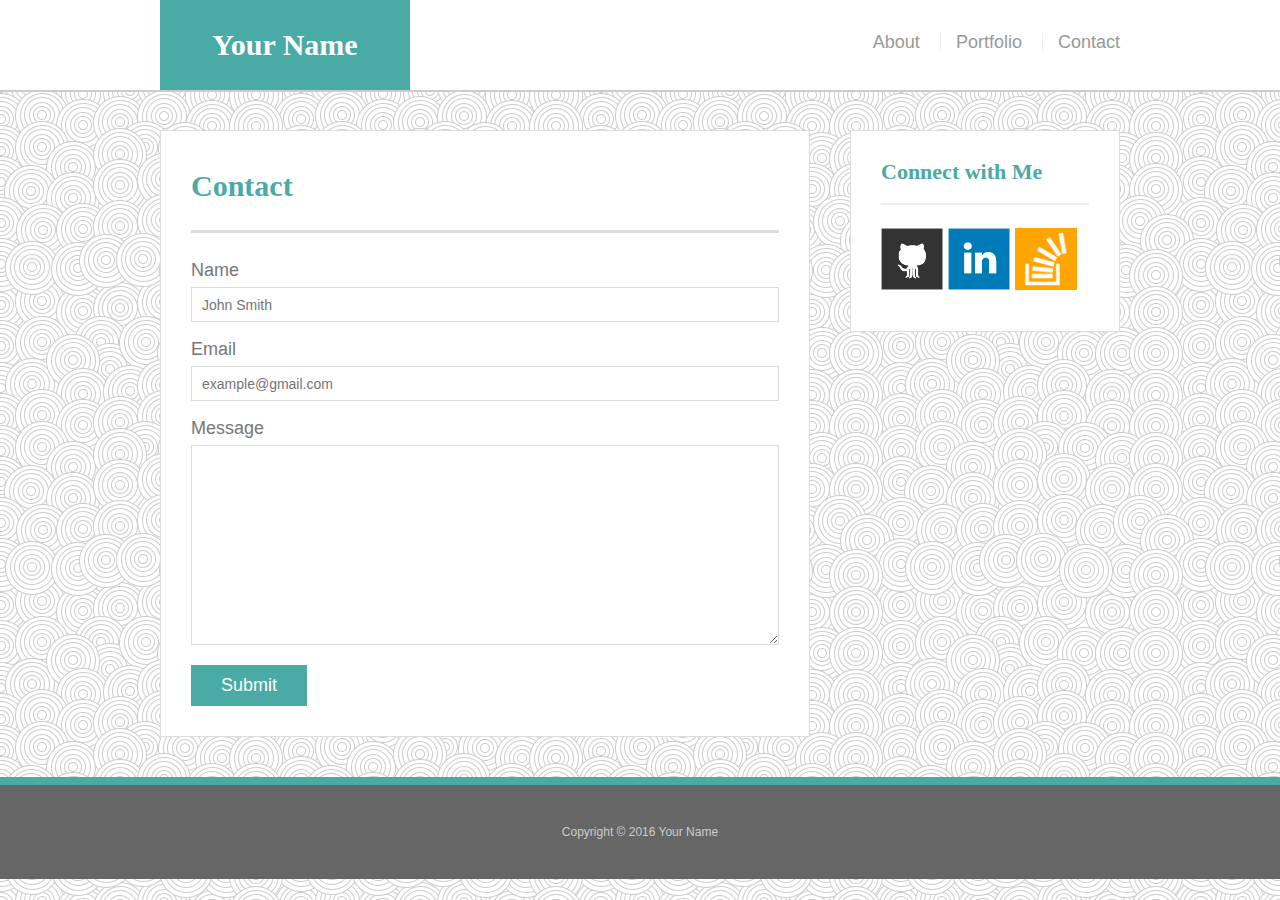
<file: contact.html>
<!doctype html>
<html lang="en-us">

<head>
  <meta charset="UTF-8">
  <title>Contact | Your Name</title>
  <link rel="stylesheet" type="text/css" href="assets/css/reset.css">
  <link rel="stylesheet" type="text/css" href="assets/css/style.css">
  <meta name="viewport" content="width=device-width, initial-scale=1.0">
</head>

<body>

  <header id="masthead">
    <div class="container">
      <a href="index.html" id="logo">Your Name</a>
      <nav>
        <a href="index.html">About</a>
        <a href="portfolio.html">Portfolio</a>
        <a href="contact.html">Contact</a>
      </nav>
    </div>
  </header>

  <div id="main-container" class="container">
    <section class="main-section">
      <h1>Contact</h1>

      <form id="contact-form">
        <ul>
          <li>
            <label for="name">Name</label>
            <input type="text" id="name" name="name" placeholder="John Smith" required="required">
          </li>
          <li>
            <label for="email">Email</label>
            <input type="email" id="email" name="email" placeholder="example@gmail.com" required="required">
          </li>
          <li>
            <label for="message">Message</label>
            <textarea id="message" name="message" required="required"></textarea>
          </li>
        </ul>
        <input type="submit">
      </form>

    </section>

    <section class="sidebar">
      <div id="connect">
        <h2>Connect with Me</h2>

        <a href="#"><img src="assets/images/github-128.png" class="social" alt="GitHub" /></a>
        <a href="#"><img src="assets/images/linkedin-128.png" class="social" alt="LinkedIn" /></a>
        <a href="#"><img src="assets/images/stackoverflow-128.png" class="social" alt="Stack Overflow" /></a>
      </div>
    </section>
  </div>

  <footer>
    <div class="container">
      Copyright &copy; 2016 Your Name
    </div>
  </footer>
</body>

</html>
</file>
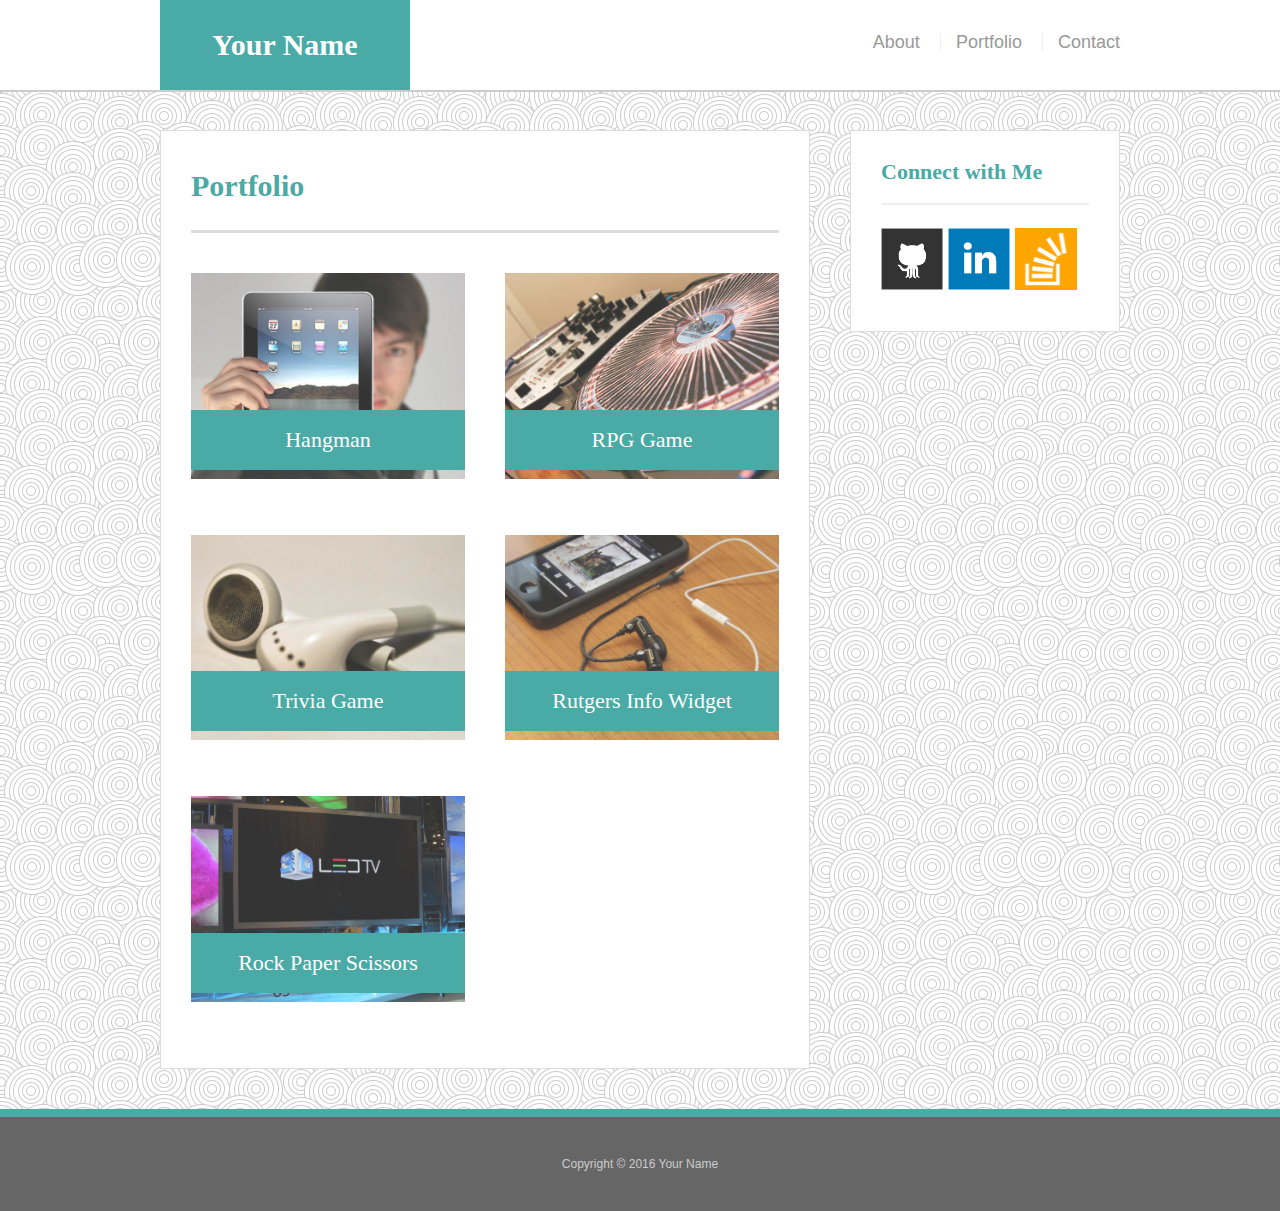
<file: portfolio.html>
<!doctype html>
<html lang="en-us">

<head>
  <meta charset="UTF-8">
  <title>Portfolio | Your Name</title>
  <link rel="stylesheet" type="text/css" href="assets/css/reset.css">
  <link rel="stylesheet" type="text/css" href="assets/css/style.css">
  <meta name="viewport" content="width=device-width, initial-scale=1.0">
</head>

<body>

  <header id="masthead">
    <div class="container">
      <a href="index.html" id="logo">Your Name</a>
      <nav>
        <a href="index.html">About</a>
        <a href="portfolio.html">Portfolio</a>
        <a href="contact.html">Contact</a>
      </nav>
    </div>
  </header>

  <div id="main-container" class="container">
    <section class="main-section">
      <h1>Portfolio</h1>

      <div class="work">
        <img src="assets/images/technics-q-c-640-480-1.jpg" alt="hangman">

        <h3>Hangman</h3>
      </div>
      <div class="work">
        <img src="assets/images/technics-q-c-640-480-2.jpg" alt="RPG Game">

        <h3>RPG Game</h3>
      </div>
      <div class="work">
        <img src="assets/images/technics-q-c-640-480-5.jpg" alt="Trivia Game">

        <h3>Trivia Game</h3>
      </div>
      <div class="work">
        <img src="assets/images/technics-q-c-640-480-7.jpg" alt="Rutgers Info Widget">

        <h3>Rutgers Info Widget</h3>
      </div>
      <div class="work">
        <img src="assets/images/technics-q-c-640-480-9.jpg" alt="Rock Paper Scissors">

        <h3>Rock Paper Scissors</h3>
      </div>

    </section>

    <section class="sidebar">
      <div id="connect">
        <h2>Connect with Me</h2>

        <a href="#"><img src="assets/images/github-128.png" class="social" alt="GitHub" /></a>
        <a href="#"><img src="assets/images/linkedin-128.png" class="social" alt="LinkedIn" /></a>
        <a href="#"><img src="assets/images/stackoverflow-128.png" class="social" alt="Stack Overflow" /></a>
      </div>
    </section>
  </div>

  <footer>
    <div class="container">
      Copyright &copy; 2016 Your Name
    </div>
  </footer>
</body>

</html>
</file>
<file: assets/css/style.css>
body {
  font-family: Arial, "Helvetica Neue", Helvetica, sans-serif;
  font-size: 18px;
  line-height: 34px;
  color: #777;
  background: url("../images/swirl_pattern.png");
}

* {
  box-sizing: border-box;
}

/* general */

.container {
  width: 100%;
  max-width: 960px;
  margin: 0 auto;
  clear: both;
}

h1,
h2,
h3,
p {
  margin-bottom: 20px;
}

p:last-child {
  margin-bottom: 0;
}

h1,
h2,
h3 {
  font-family: Georgia, Times, "Times New Roman", serif;
  font-weight: 700;
  color: #4aaaa5;
}

h1 {
  padding-bottom: 20px;
  font-size: 30px;
  line-height: 49px;
  border-bottom: 3px solid #ddd;
}

h2,
h3 {
  font-size: 22px;
}

/* header */

#masthead {
  position: fixed;
  z-index: 99;
  width: 100%;
  margin: 0 0 30px;
  overflow: auto;
  color: #fff;
  background: #fff;
  border-bottom: 2px solid #ccc;
}

#logo {
  float: left;
  width: 250px;
  height: 90px;
  font-family: Georgia, Times, "Times New Roman", serif;
  font-size: 30px;
  font-weight: 700;
  line-height: 90px;
  color: #fff;
  text-align: center;
  text-decoration: none;
  background: #4aaaa5;
}

nav {
  float: right;
  margin-top: 25px;
}

nav a {
  display: inline-block;
  padding-left: 15px;
  margin-left: 15px;
  line-height: 18px;
  color: #999;
  text-decoration: none;
  border-left: 1px solid #efefef;
}

nav a:first-child {
  border-left: 0 none;
}

/* footer */

footer {
  padding: 30px 0;
  clear: both;
  font-size: 12px;
  color: #fff;
  color: #ccc;
  text-align: center;
  background: #666;
  border-top: 8px solid #4aaaa5;
}

/* sidebar */

.sidebar {
  float: right;
  width: 100%;
  max-width: 270px;
  padding: 30px;
  margin-bottom: 20px;
  background: #fff;
  border: 1px solid #ddd;
}

h3,
.sidebar h2 {
  padding-bottom: 20px;
  margin-bottom: 15px;
  line-height: 22px;
  border-bottom: 2px solid #eee;
}

.social {
  width: 62px;
  height: 62px;
  margin-top: 8px;
  margin-right: 5px;
}

.social:last-child {
  margin-right: 0;
}

/* main */

#main-container {
  padding-top: 130px;
}

.main-section {
  float: left;
  width: 100%;
  max-width: 650px;
  padding: 30px;
  margin: 0 0 40px;
  background: #fff;
  border: 1px solid #ddd;
}

/* portfolio page */

.work {
  position: relative;
  float: left;
  width: 274px;
  margin: 20px 0 25px;
  overflow: auto;
}

.work:nth-child(even) {
  margin-right: 40px;
}

.work img {
  width: 100%;
  border: 0 none;
  opacity: 0.8;
}

.work h3 {
  position: absolute;
  bottom: 20px;
  width: 100%;
  padding: 15px;
  margin-bottom: 0;
  font-weight: 300;
  line-height: 30px;
  color: #fff;
  text-align: center;
  background: #4aaaa5;
  border-bottom: 0;
}

.auth-image {
  float: left;
  width: 200px;
  height: auto;
  margin-top: 10px;
  margin-right: 25px;
}

/* contact page */

#contact-form ul {
  margin-bottom: 20px;
}

#contact-form li {
  margin-bottom: 10px;
}

label,
input[type=text],
input[type=email],
textarea {
  display: block;
  width: 100%;
}

input[type=text],
input[type=email],
textarea {
  height: 35px;
  padding: 0 10px;
  font-size: 14px;
  border: 1px solid #ddd;
}

textarea {
  height: 200px;
}

input[type=submit] {
  padding: 10px 30px;
  font-size: 18px;
  color: #fff;
  cursor: pointer;
  background: #4aaaa5;
  border: 0 none;
}


@media screen and (max-width: 980px) 
{

#logo {

  margin-left: 35px;

}

nav a {
  margin-right: 35px;
  font-size: 15px;
}

.main-section {
  float: left;
  width: 100%;
  max-width: 450px;
  padding: 10px;
  margin-left: 35px;
  background: #fff;
  border: 1px solid #ddd;
}

.sidebar {
  float: right;
  width: 100%;
  max-width: 220px;
  padding: 15px;
  margin-bottom: 20px;
  margin-right: 60px;
  background: #fff;
  border: 1px solid #ddd;
}

.sidebar h2 {
  padding-bottom: 15px;
  margin-bottom: 10px;
  line-height: 27px;
  border-bottom: 1px solid #eee;
  font-size: 20px;
}

h3 
{
  padding-bottom: 15px;
  margin-bottom: 10px;
  line-height: 27px;
  border-bottom: 1px solid #eee; }


.social {
  width: 50px;
  height: 50px;
  margin-top: 8px;
  margin-right: 5px;
}

.auth-image {
  width: 350px;
  height: auto;
  margin-top: 10px;
  margin-right: 25px;
  margin-left: 10px;
  margin-bottom: 10px;
}

}

@media screen and (max-width: 768px) {


.main-section {
  float: left;
  width: 100%;
  max-width: 675px;
  padding: 30px;
  margin-left: 20px;
  margin-right: 20px;
  background: #fff;
  border: 1px solid #ddd;
}

.sidebar {
  float: left;
  width: 100%;
  max-width: 675px;
  padding: 15px;
  margin-bottom: 20px;
  margin-left: 20px;
  margin-right: 20px;
  background: #fff;
  border: 1px solid #ddd;
}

.sidebar h2 {
  padding-bottom: 15px;
  margin-bottom: 10px;
  line-height: 27px;
  border-bottom: 1px solid #eee;
  font-size: 20px;
}

}

@media screen and (max-width: 640px)
{

#masthead {
  position: static;
  margin: 0px;
}

#logo {

  width: 100%;
  margin: 0px;

}

nav {
  float: left;
}

nav a {
  margin-top: 10px;
  margin-bottom: 10px;
  font-size: 15px;
}

.main-section {
  float: left;
  width: 100%;
  max-width: 450px;
  padding: 10px;
  margin-top: 0px;
  background: #fff;
  border: 1px solid #ddd;
}

.sidebar {
  float: right;
  width: 100%;
  max-width: 450px;
  padding: 15px;
  margin-left: 35px;
  background: #fff;
  border: 1px solid #ddd;
}

.sidebar h2 {
  padding-bottom: 15px;
  margin-bottom: 10px;
  line-height: 27px;
  border-bottom: 1px solid #eee;
  font-size: 20px;
}



.social {
  width: 50px;
  height: 50px;
  margin-top: 8px;
  margin-right: 5px;
}

.auth-image {
  max-width: 275px;
  height: auto;
  margin-top: 10px;
  margin-right: 25px;
  margin-left: 10px;
  margin-bottom: 10px;
}

}

/*You use 980px because you never want any of the content to be cut off. Since the desktop layout is about 960px wide, you want the media queries to kick in before your content gets cut off.
768px is about the width of a tablet and 640px is about the width of a phone in landscape.
Make the layout match the following screenshots:
index.html: 980px, 768px, 640px
portfolio.html: 980px, 768px, 640px
contact.html: 980px, 768px, 640px
Make the position of the header static (the default positioning) when the screen is 640px wide. The header design takes up a lot of room; you don't want it to stick to the top of a small screen and leave no room for the rest of your site.
Be sure to include the viewport tag in all your HTML files, otherwise your media-queries won't function as expected on mobile devices. (Hint: You won't need to use exact pixels for anything other than the container)*/
</file>
